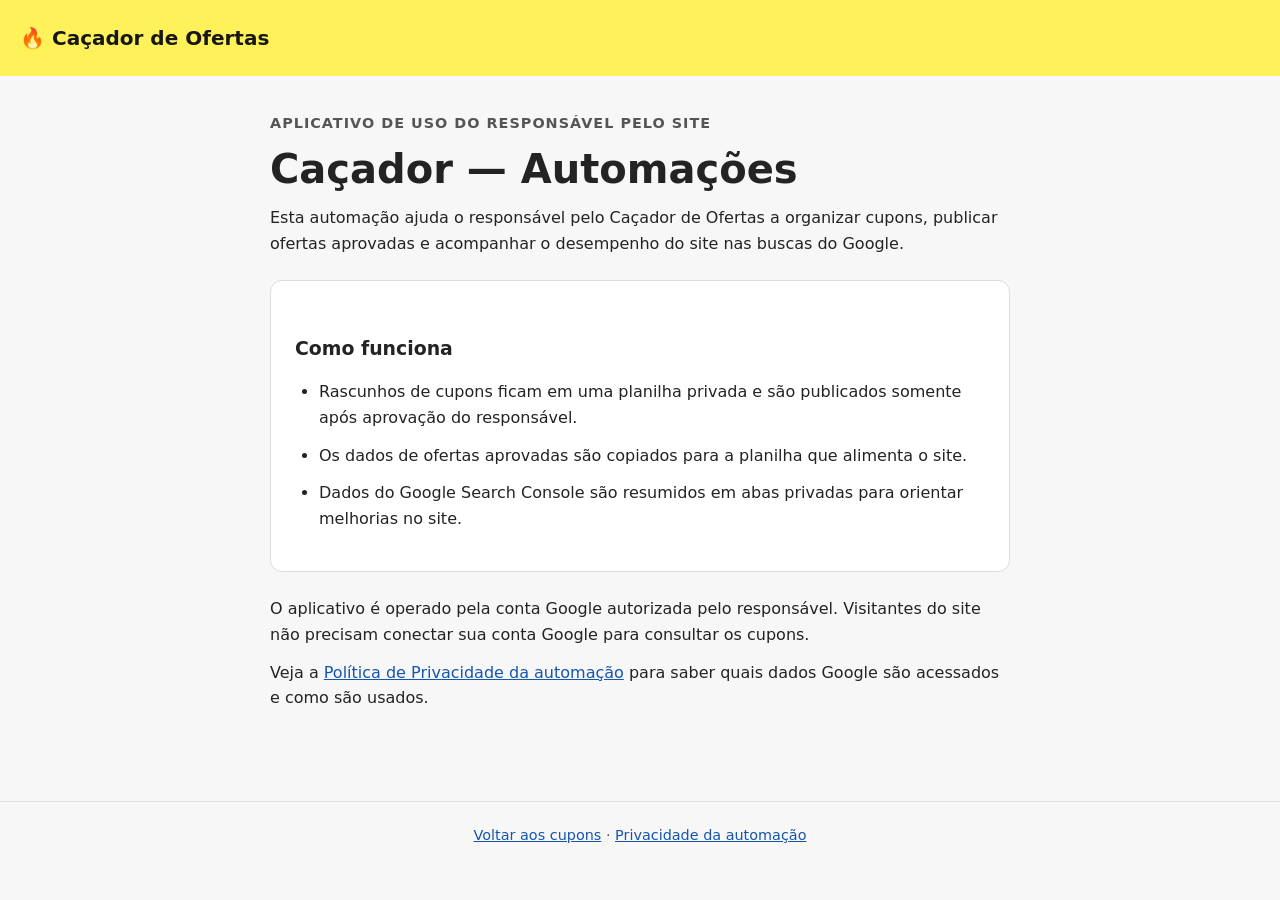
<file: automacoes.html>
<!doctype html>
<html lang="pt-BR">
<head>
  <meta charset="utf-8">
  <meta name="viewport" content="width=device-width, initial-scale=1">
  <meta name="description" content="Como o responsável pelo Caçador de Ofertas usa a automação Google para organizar cupons e acompanhar o desempenho do site.">
  <meta name="robots" content="noindex, follow">
  <title>Caçador — Automações | Caçador de Ofertas</title>
  <link rel="canonical" href="https://cacadordeofertas.com.br/automacoes.html">
  <link rel="icon" type="image/svg+xml" href="/icon.svg">
  <link rel="stylesheet" href="/automacoes.css">
</head>
<body>
  <header><a href="/">🔥 Caçador de Ofertas</a></header>
  <main>
    <p class="eyebrow">Aplicativo de uso do responsável pelo site</p>
    <h1>Caçador — Automações</h1>
    <p>Esta automação ajuda o responsável pelo Caçador de Ofertas a organizar cupons, publicar ofertas aprovadas e acompanhar o desempenho do site nas buscas do Google.</p>
    <div class="card">
      <h2>Como funciona</h2>
      <ul>
        <li>Rascunhos de cupons ficam em uma planilha privada e são publicados somente após aprovação do responsável.</li>
        <li>Os dados de ofertas aprovadas são copiados para a planilha que alimenta o site.</li>
        <li>Dados do Google Search Console são resumidos em abas privadas para orientar melhorias no site.</li>
      </ul>
    </div>
    <p>O aplicativo é operado pela conta Google autorizada pelo responsável. Visitantes do site não precisam conectar sua conta Google para consultar os cupons.</p>
    <p>Veja a <a href="/privacidade-automacoes.html">Política de Privacidade da automação</a> para saber quais dados Google são acessados e como são usados.</p>
  </main>
  <footer><a href="/">Voltar aos cupons</a> · <a href="/privacidade-automacoes.html">Privacidade da automação</a></footer>
</body>
</html>
</file>
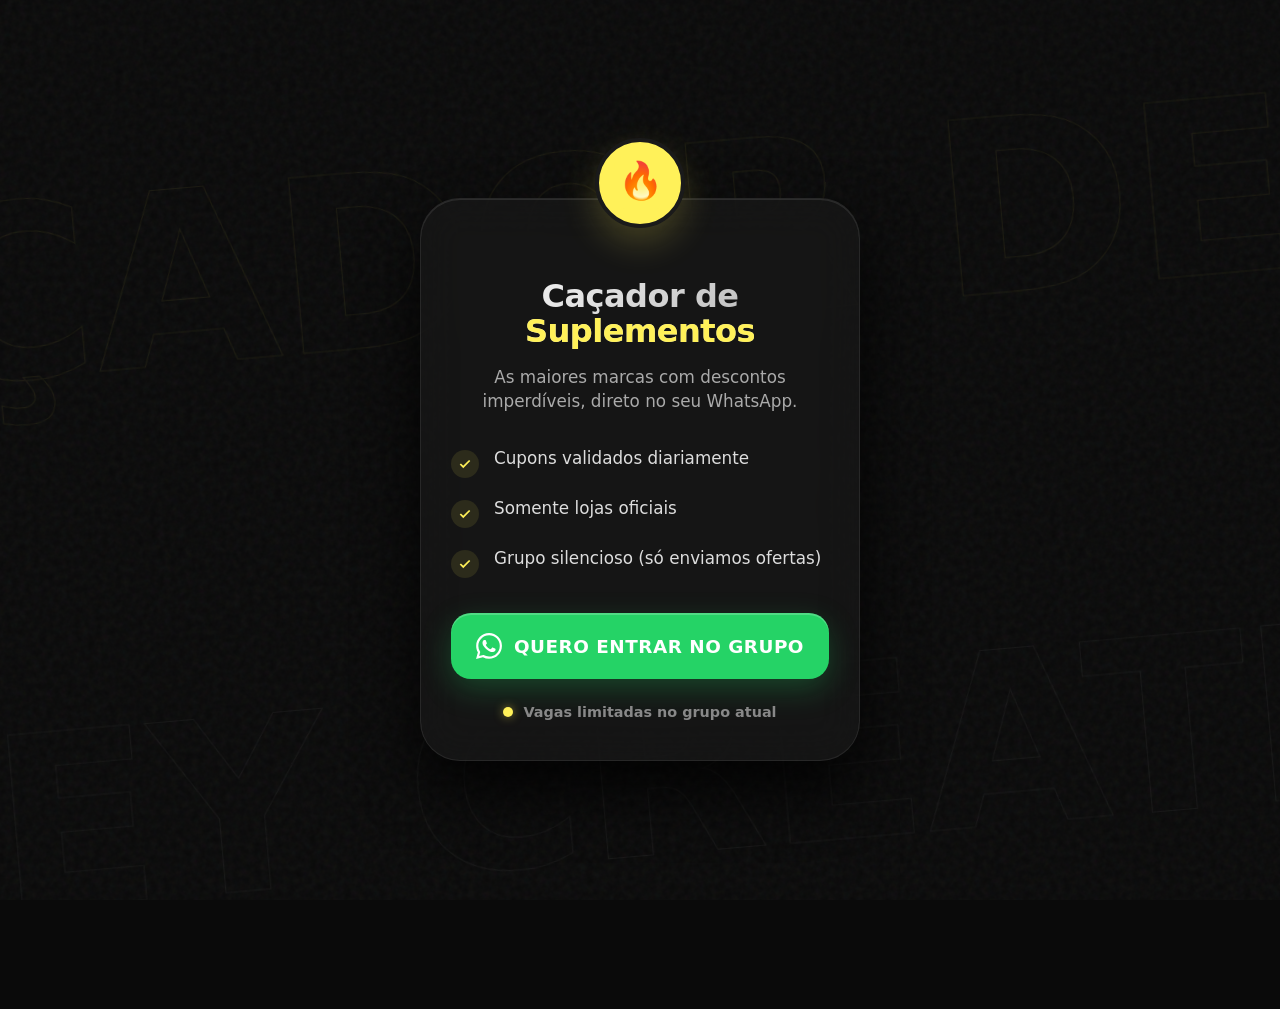
<file: grupo-suplementos.html>
<!DOCTYPE html>
<html lang="pt-BR">

<head>
    <meta charset="UTF-8">
    <meta name="viewport" content="width=device-width, initial-scale=1.0, maximum-scale=1.0, user-scalable=no">
    <meta name="theme-color" content="#111111">
    <title>Caçador de Suplementos | Grupo VIP no WhatsApp</title>
    <link rel="icon" type="image/svg+xml" href="https://cacadordeofertas.com.br/icon.svg">
    <meta name="description"
        content="Entre para o nosso grupo VIP no WhatsApp e receba os melhores cupons e ofertas de suplementos antes de todo mundo!">

    <!-- Preconnect para otimizar o carregamento do Pixel -->
    <link rel="preconnect" href="https://connect.facebook.net">

    <!-- Facebook Pixel Code -->
    <script>
        !function (f, b, e, v, n, t, s) {
            if (f.fbq) return; n = f.fbq = function () {
                n.callMethod ?
                    n.callMethod.apply(n, arguments) : n.queue.push(arguments)
            };
            if (!f._fbq) f._fbq = n; n.push = n; n.loaded = !0; n.version = '2.0';
            n.queue = []; t = b.createElement(e); t.async = !0;
            t.src = v; s = b.getElementsByTagName(e)[0];
            s.parentNode.insertBefore(t, s)
        }(window, document, 'script',
            'https://connect.facebook.net/en_US/fbevents.js');
        fbq('init', '24698567059840946');
        fbq('track', 'PageView');
    </script>
    <noscript><img height="1" width="1" style="display:none"
            src="https://www.facebook.com/tr?id=24698567059840946&ev=PageView&noscript=1" /></noscript>
    <!-- End Facebook Pixel Code -->

    <style>
        :root {
            --primary: #fff159;
            --whatsapp: #25D366;
            --whatsapp-dark: #128C7E;
            --bg-dark: #0a0a0a;
            --card-bg: rgba(25, 25, 25, 0.7);
            --text-light: #f5f5f5;
        }

        html {
            overflow-x: hidden;
            width: 100%;
        }

        body {
            font-family: system-ui, -apple-system, sans-serif;
            background-color: var(--bg-dark);
            margin: 0;
            padding: env(safe-area-inset-top) 0 env(safe-area-inset-bottom) 0;
            /* Respeita o notch do iPhone */
            color: var(--text-light);
            min-height: 100vh;
            min-height: 100dvh;
            /* Dynamic Viewport para ignorar a barra do Safari/Chrome */
            display: flex;
            flex-direction: column;
            overflow-x: hidden;
            width: 100%;
            position: relative;
            box-sizing: border-box;
        }

        /* Grain texture overlay (Otimizado para Performance - Estático) */
        body::before {
            content: "";
            position: fixed;
            top: 0;
            left: 0;
            right: 0;
            bottom: 0;
            background-image: url('data:image/svg+xml,%3Csvg viewBox="0 0 200 200" xmlns="http://www.w3.org/2000/svg"%3E%3Cfilter id="noiseFilter"%3E%3CfeTurbulence type="fractalNoise" baseFrequency="0.65" numOctaves="3" stitchTiles="stitch"/%3E%3C/filter%3E%3Crect width="100%25" height="100%25" filter="url(%23noiseFilter)"/%3E%3C/svg%3E');
            opacity: 0.05;
            pointer-events: none;
            z-index: 1;
        }

        /* Massive Background Typography */
        .bg-text {
            position: absolute;
            font-size: clamp(80px, 20vw, 200px);
            font-weight: 900;
            color: transparent;
            -webkit-text-stroke: 1px rgba(255, 241, 89, 0.06);
            text-transform: uppercase;
            line-height: 0.8;
            letter-spacing: -2px;
            z-index: 0;
            transform: rotate(-5deg) scale(1.2);
            white-space: nowrap;
            top: 10%;
            left: -10%;
            animation: float 20s ease-in-out infinite alternate, revealBg 1.5s cubic-bezier(0.2, 0.8, 0.2, 1) forwards;
            opacity: 0;
            will-change: transform;
            /* Dica para GPU */
        }

        .bg-text-2 {
            top: auto;
            bottom: 5%;
            left: auto;
            right: -20%;
            -webkit-text-stroke: 1px rgba(255, 255, 255, 0.04);
            animation-delay: 0.5s;
        }

        @keyframes float {
            0% {
                transform: rotate(-5deg) translate(0, 0) scale(1.2);
            }

            100% {
                transform: rotate(-5deg) translate(-20px, 40px) scale(1.25);
            }
        }

        @keyframes revealBg {
            0% {
                opacity: 0;
                transform: rotate(-5deg) translateY(50px) scale(1.1);
            }

            100% {
                opacity: 1;
                transform: rotate(-5deg) translateY(0) scale(1.2);
            }
        }

        /* Glass/Layered Container */
        .container {
            position: relative;
            z-index: 10;
            width: 100%;
            max-width: 480px;
            padding: 20px;
            margin: auto;
            /* Alinhamento seguro para flexbox */
            display: flex;
            flex-direction: column;
            box-sizing: border-box;
        }

        .card {
            background: var(--card-bg);
            backdrop-filter: blur(20px);
            -webkit-backdrop-filter: blur(20px);
            border: 1px solid rgba(255, 255, 255, 0.08);
            border-radius: 40px;
            /* Bordas arredondadas mantidas */
            padding: 40px 30px;
            box-shadow: 0 30px 60px rgba(0, 0, 0, 0.8), inset 0 1px 0 rgba(255, 255, 255, 0.1);
            animation: springUp 1.2s cubic-bezier(0.175, 0.885, 0.32, 1.1) forwards;
            opacity: 0;
            transform: translateY(40px);
        }

        @keyframes springUp {
            0% {
                opacity: 0;
                transform: translateY(60px) scale(0.95);
            }

            100% {
                opacity: 1;
                transform: translateY(0) scale(1);
            }
        }

        /* Logo Area */
        .logo-wrap {
            display: flex;
            justify-content: center;
            margin-bottom: -30px;
            position: relative;
            z-index: 11;
            animation: dropIn 1s cubic-bezier(0.175, 0.885, 0.32, 1.2) 0.3s forwards;
            opacity: 0;
        }

        .logo {
            width: 90px;
            height: 90px;
            background: var(--primary);
            border-radius: 50%;
            padding: 15px;
            box-sizing: border-box;
            box-shadow: 0 15px 35px rgba(255, 241, 89, 0.2);
            display: flex;
            align-items: center;
            justify-content: center;
            border: 4px solid #1a1a1a;
        }

        .logo img {
            width: 100%;
            height: 100%;
            object-fit: contain;
        }

        @keyframes dropIn {
            0% {
                opacity: 0;
                transform: translateY(-40px) scale(0.8);
            }

            100% {
                opacity: 1;
                transform: translateY(0) scale(1);
            }
        }

        h1 {
            font-size: 2rem;
            font-weight: 800;
            margin: 40px 0 15px;
            text-align: center;
            line-height: 1.1;
            letter-spacing: -0.5px;
            background: linear-gradient(135deg, #fff, #aaa);
            -webkit-background-clip: text;
            -webkit-text-fill-color: transparent;
        }

        .highlight {
            color: var(--primary);
            -webkit-text-fill-color: var(--primary);
        }

        p.subtitle {
            text-align: center;
            color: #aaa;
            font-size: 1.05rem;
            line-height: 1.4;
            margin-bottom: 35px;
            font-weight: 500;
        }

        .benefits {
            list-style: none;
            padding: 0;
            margin: 0 0 35px 0;
        }

        .benefits li {
            display: flex;
            align-items: flex-start;
            gap: 15px;
            margin-bottom: 20px;
            font-size: 1.05rem;
            color: #ddd;
            font-weight: 500;
            opacity: 0;
            transform: translateX(-20px);
            animation: slideInRight 0.6s cubic-bezier(0.2, 0.8, 0.2, 1) forwards;
        }

        .benefits li:nth-child(1) {
            animation-delay: 0.6s;
        }

        .benefits li:nth-child(2) {
            animation-delay: 0.75s;
        }

        .benefits li:nth-child(3) {
            animation-delay: 0.9s;
        }

        @keyframes slideInRight {
            to {
                opacity: 1;
                transform: translateX(0);
            }
        }

        .icon-box {
            background: rgba(255, 241, 89, 0.1);
            color: var(--primary);
            width: 28px;
            height: 28px;
            border-radius: 50%;
            /* Bordas arredondadas mantidas */
            display: flex;
            align-items: center;
            justify-content: center;
            flex-shrink: 0;
            margin-top: 2px;
        }

        .icon-box svg {
            width: 14px;
            height: 14px;
            stroke-width: 3;
        }

        /* Action Area */
        .btn-whatsapp {
            background: var(--whatsapp);
            color: white;
            text-decoration: none;
            padding: 20px;
            border-radius: 20px;
            /* Bordas arredondadas extremas */
            font-size: 1.15rem;
            font-weight: 800;
            display: flex;
            align-items: center;
            justify-content: center;
            gap: 12px;
            width: 100%;
            box-sizing: border-box;
            box-shadow: 0 10px 30px rgba(37, 211, 102, 0.25), inset 0 2px 0 rgba(255, 255, 255, 0.2);
            transition: all 0.3s cubic-bezier(0.175, 0.885, 0.32, 1.275);
            text-transform: uppercase;
            letter-spacing: 0.5px;
            opacity: 0;
            animation: popIn 0.8s cubic-bezier(0.175, 0.885, 0.32, 1.275) 1.1s forwards;
            position: relative;
            overflow: hidden;
        }

        .btn-whatsapp::after {
            content: '';
            position: absolute;
            top: 0;
            left: 0;
            width: 50%;
            height: 100%;
            background: linear-gradient(90deg, transparent, rgba(255, 255, 255, 0.2), transparent);
            transform: skewX(-20deg) translateX(-300%);
            animation: shine 4s infinite 2s;
        }

        @keyframes shine {
            0% {
                transform: skewX(-20deg) translateX(-300%);
            }

            20%,
            100% {
                transform: skewX(-20deg) translateX(300%);
            }
        }

        .btn-whatsapp:hover,
        .btn-whatsapp:active {
            transform: scale(0.96) translateY(2px);
            box-shadow: 0 5px 15px rgba(37, 211, 102, 0.4);
            background: var(--whatsapp-dark);
        }

        .btn-whatsapp svg {
            fill: white;
            width: 26px;
            height: 26px;
            animation: wiggle 2s ease-in-out infinite 2s;
        }

        @keyframes wiggle {

            0%,
            100% {
                transform: rotate(0deg);
            }

            25% {
                transform: rotate(-10deg);
            }

            50% {
                transform: rotate(10deg);
            }

            75% {
                transform: rotate(-10deg);
            }
        }

        @keyframes popIn {
            0% {
                opacity: 0;
                transform: scale(0.9) translateY(20px);
            }

            100% {
                opacity: 1;
                transform: scale(1) translateY(0);
            }
        }

        .social-proof {
            margin-top: 25px;
            font-size: 0.9rem;
            color: #888;
            display: flex;
            align-items: center;
            justify-content: center;
            gap: 10px;
            font-weight: 600;
            opacity: 0;
            animation: fadeIn 1s ease forwards 1.4s;
        }

        .pulse-dot {
            width: 10px;
            height: 10px;
            background-color: var(--primary);
            border-radius: 50%;
            display: inline-block;
            box-shadow: 0 0 10px rgba(255, 241, 89, 0.5);
            animation: pulse-dot 1.5s infinite;
        }

        @keyframes pulse-dot {
            0% {
                transform: scale(0.95);
                opacity: 0.8;
            }

            70% {
                transform: scale(1.3);
                opacity: 0;
            }

            100% {
                transform: scale(0.95);
                opacity: 0;
            }
        }

        @keyframes fadeIn {
            to {
                opacity: 1;
            }
        }

        @media (max-width: 380px) {
            h1 {
                font-size: 1.7rem;
            }

            .card {
                padding: 30px 20px;
            }

            .btn-whatsapp {
                font-size: 1.05rem;
                padding: 18px;
            }
        }
    </style>
</head>

<body>

    <!-- Massive background typography (Z-depth) -->
    <div class="bg-text">CAÇADOR DE SUPLEMENTOS</div>
    <div class="bg-text bg-text-2">WHEY CREATINA</div>

    <main class="container">

        <div class="logo-wrap">
            <div class="logo">
                <img src="icon.svg" alt="Ícone Caçador de Suplementos" width="60" height="60" loading="eager">
            </div>
        </div>

        <div class="card">
            <h1>Caçador de <br><span class="highlight">Suplementos</span></h1>
            <p class="subtitle">As maiores marcas com descontos imperdíveis, direto no seu WhatsApp.</p>

            <ul class="benefits">
                <li>
                    <div class="icon-box">
                        <svg viewBox="0 0 24 24" fill="none" stroke="currentColor" aria-hidden="true">
                            <polyline points="20 6 9 17 4 12"></polyline>
                        </svg>
                    </div>
                    <span>Cupons validados diariamente</span>
                </li>
                <li>
                    <div class="icon-box">
                        <svg viewBox="0 0 24 24" fill="none" stroke="currentColor" aria-hidden="true">
                            <polyline points="20 6 9 17 4 12"></polyline>
                        </svg>
                    </div>
                    <span>Somente lojas oficiais</span>
                </li>
                <li>
                    <div class="icon-box">
                        <svg viewBox="0 0 24 24" fill="none" stroke="currentColor" aria-hidden="true">
                            <polyline points="20 6 9 17 4 12"></polyline>
                        </svg>
                    </div>
                    <span>Grupo silencioso (só enviamos ofertas)</span>
                </li>
            </ul>

            <a href="https://chat.whatsapp.com/F5Za4wYffRaGYD4APhYNxb" class="btn-whatsapp" id="btnJoinGroup">
                <svg viewBox="0 0 24 24" xmlns="http://www.w3.org/2000/svg">
                    <path
                        d="M17.472 14.382c-.297-.149-1.758-.867-2.03-.967-.273-.099-.471-.148-.67.15-.197.297-.767.966-.94 1.164-.173.199-.347.223-.644.075-.297-.15-1.255-.463-2.39-1.475-.883-.788-1.48-1.761-1.653-2.059-.173-.297-.018-.458.13-.606.134-.133.298-.347.446-.52.149-.174.198-.298.298-.497.099-.198.05-.371-.025-.52-.075-.149-.669-1.612-.916-2.207-.242-.579-.487-.5-.669-.51a12.8 12.8 0 0 0-.57-.01c-.198 0-.52.074-.792.372-.272.297-1.04 1.016-1.04 2.479 0 1.462 1.065 2.875 1.213 3.074.149.198 2.096 3.2 5.077 4.487.709.306 1.262.489 1.694.625.712.227 1.36.195 1.871.118.571-.085 1.758-.719 2.006-1.413.248-.694.248-1.289.173-1.413-.074-.124-.272-.198-.57-.347m-5.421 7.403h-.004a9.87 9.87 0 0 1-5.031-1.378l-.361-.214-3.741.982.998-3.648-.235-.374a9.86 9.86 0 0 1-1.51-5.26c.001-5.45 4.436-9.884 9.888-9.884 2.64 0 5.122 1.03 6.988 2.898a9.82 9.82 0 0 1 2.893 6.994c-.003 5.45-4.437 9.884-9.885 9.884m8.413-18.297A11.815 11.815 0 0 0 12.05 0C5.495 0 .16 5.335.157 11.892c0 2.096.547 4.142 1.588 5.945L.057 24l6.305-1.654a11.882 11.882 0 0 0 5.683 1.448h.005c6.554 0 11.89-5.335 11.893-11.893a11.821 11.821 0 0 0-3.48-8.413Z" />
                </svg>
                Quero Entrar no Grupo
            </a>

            <div class="social-proof">
                <span class="pulse-dot"></span>
                Vagas limitadas no grupo atual
            </div>
        </div>
    </main>

    <!-- Facebook Pixel Event Triggering -->
    <script>
        document.getElementById('btnJoinGroup').addEventListener('click', function () {
            if (typeof fbq === 'function') {
                fbq('track', 'Lead');
            }
        });
    </script>
</body>

</html>
</file>
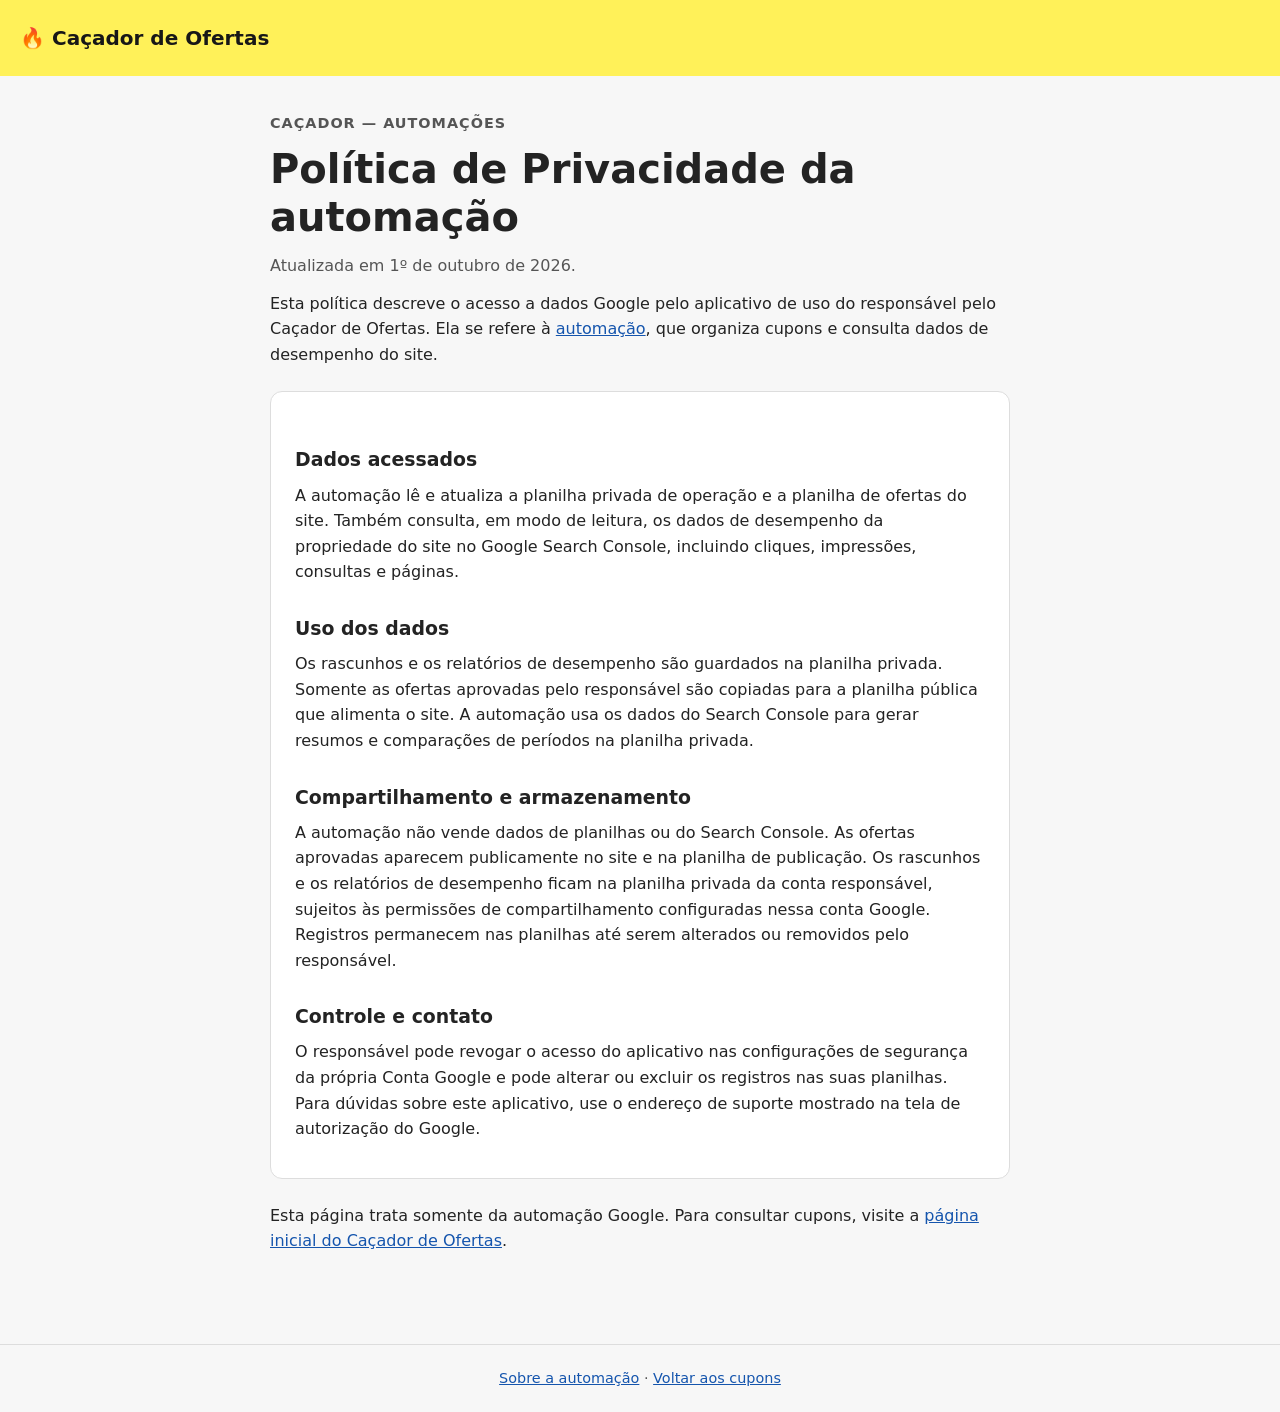
<file: privacidade-automacoes.html>
<!doctype html>
<html lang="pt-BR">
<head>
  <meta charset="utf-8">
  <meta name="viewport" content="width=device-width, initial-scale=1">
  <meta name="description" content="Política de Privacidade do aplicativo Caçador — Automações.">
  <meta name="robots" content="noindex, follow">
  <title>Privacidade da automação | Caçador de Ofertas</title>
  <link rel="canonical" href="https://cacadordeofertas.com.br/privacidade-automacoes.html">
  <link rel="icon" type="image/svg+xml" href="/icon.svg">
  <link rel="stylesheet" href="/automacoes.css">
</head>
<body>
  <header><a href="/">🔥 Caçador de Ofertas</a></header>
  <main>
    <p class="eyebrow">Caçador — Automações</p>
    <h1>Política de Privacidade da automação</h1>
    <p class="muted">Atualizada em 1º de outubro de 2026.</p>
    <p>Esta política descreve o acesso a dados Google pelo aplicativo de uso do responsável pelo Caçador de Ofertas. Ela se refere à <a href="/automacoes.html">automação</a>, que organiza cupons e consulta dados de desempenho do site.</p>
    <div class="card">
      <h2>Dados acessados</h2>
      <p>A automação lê e atualiza a planilha privada de operação e a planilha de ofertas do site. Também consulta, em modo de leitura, os dados de desempenho da propriedade do site no Google Search Console, incluindo cliques, impressões, consultas e páginas.</p>
      <h2>Uso dos dados</h2>
      <p>Os rascunhos e os relatórios de desempenho são guardados na planilha privada. Somente as ofertas aprovadas pelo responsável são copiadas para a planilha pública que alimenta o site. A automação usa os dados do Search Console para gerar resumos e comparações de períodos na planilha privada.</p>
      <h2>Compartilhamento e armazenamento</h2>
      <p>A automação não vende dados de planilhas ou do Search Console. As ofertas aprovadas aparecem publicamente no site e na planilha de publicação. Os rascunhos e os relatórios de desempenho ficam na planilha privada da conta responsável, sujeitos às permissões de compartilhamento configuradas nessa conta Google. Registros permanecem nas planilhas até serem alterados ou removidos pelo responsável.</p>
      <h2>Controle e contato</h2>
      <p>O responsável pode revogar o acesso do aplicativo nas configurações de segurança da própria Conta Google e pode alterar ou excluir os registros nas suas planilhas. Para dúvidas sobre este aplicativo, use o endereço de suporte mostrado na tela de autorização do Google.</p>
    </div>
    <p>Esta página trata somente da automação Google. Para consultar cupons, visite a <a href="/">página inicial do Caçador de Ofertas</a>.</p>
  </main>
  <footer><a href="/automacoes.html">Sobre a automação</a> · <a href="/">Voltar aos cupons</a></footer>
</body>
</html>
</file>
<file: automacoes.css>
:root{color-scheme:light;--yellow:#fff159;--ink:#232323;--muted:#555;--border:#ddd;--bg:#f7f7f7}
*{box-sizing:border-box}
body{margin:0;background:var(--bg);color:var(--ink);font:16px/1.6 system-ui,-apple-system,"Segoe UI",sans-serif}
header{background:var(--yellow);padding:22px 20px}
header a{color:#171717;font-size:1.25rem;font-weight:800;text-decoration:none}
main{max-width:780px;margin:36px auto;padding:0 20px 42px}
h1{font-size:clamp(1.8rem,5vw,2.5rem);line-height:1.2;margin:0 0 12px}
h2{font-size:1.18rem;margin:28px 0 8px}
p,li{margin:0 0 12px}
ul{padding-left:24px}
a{color:#1555ad}
.eyebrow{font-size:.9rem;font-weight:700;text-transform:uppercase;letter-spacing:.07em;color:#555;margin-bottom:10px}
.card{background:#fff;border:1px solid var(--border);border-radius:12px;padding:24px;margin:24px 0}
.muted{color:var(--muted)}
footer{border-top:1px solid var(--border);padding:22px 20px;text-align:center;color:var(--muted);font-size:.9rem}
</file>
